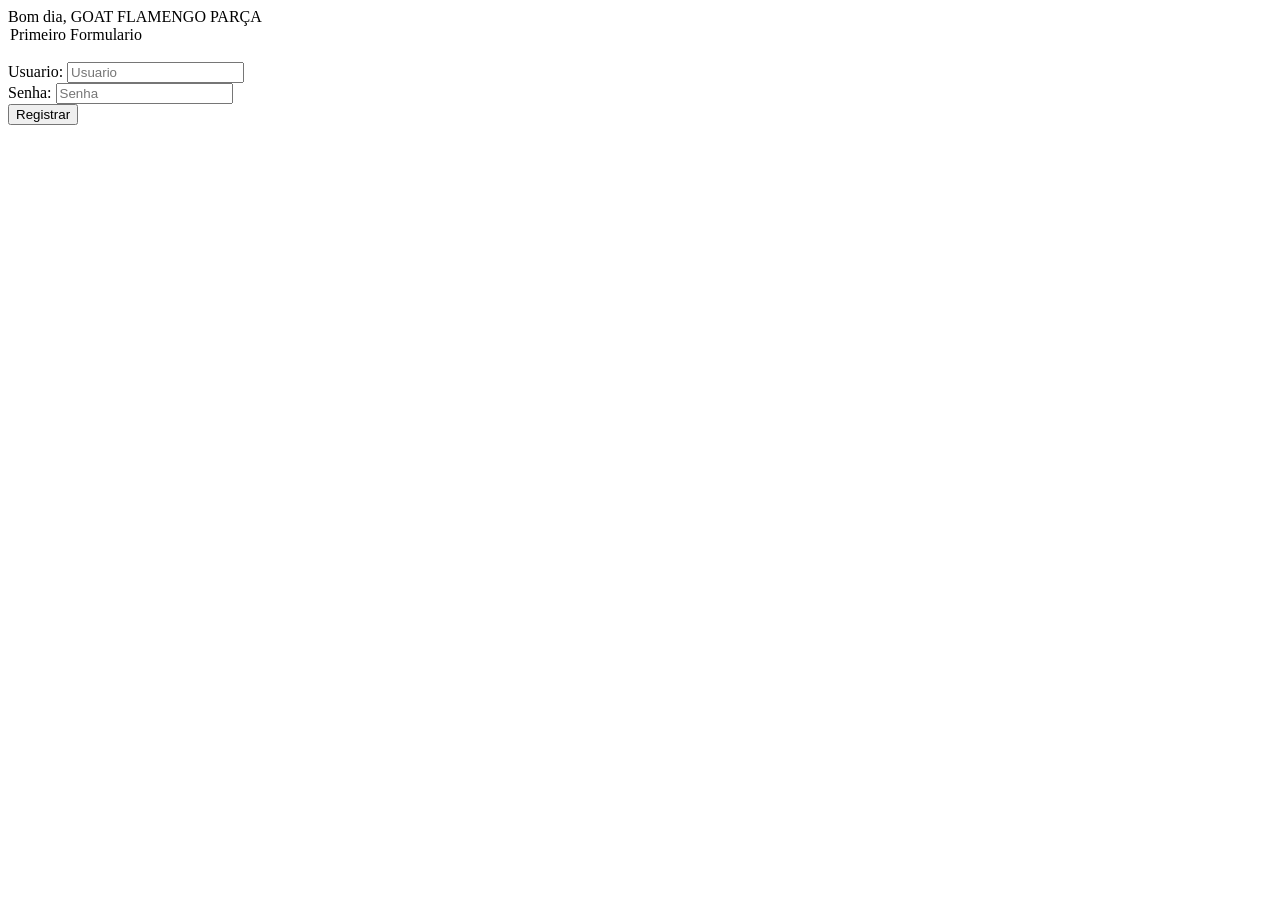
<file: Index.html>
<!DOCTYPE html>
  <html lang="PT-BR">
      <head>


        
      </head>
      <body>

      Bom dia, GOAT FLAMENGO PARÇA
        <form method="POST" action="index.php">
          <fieldsef>

            <legend>
              
              Primeiro Formulario
            
            </legend>
            <br>

            Usuario: <input type="text" placeholder="Usuario" minlength="5" maxlength="10" required><br>
            Senha: <input type="password" placeholder="Senha" minlength="5" maxlength="10" required><br>
            <input type="submit" value="Registrar">
          </fieldsef>
        </form>
        
      </body>
  </html>
</file>
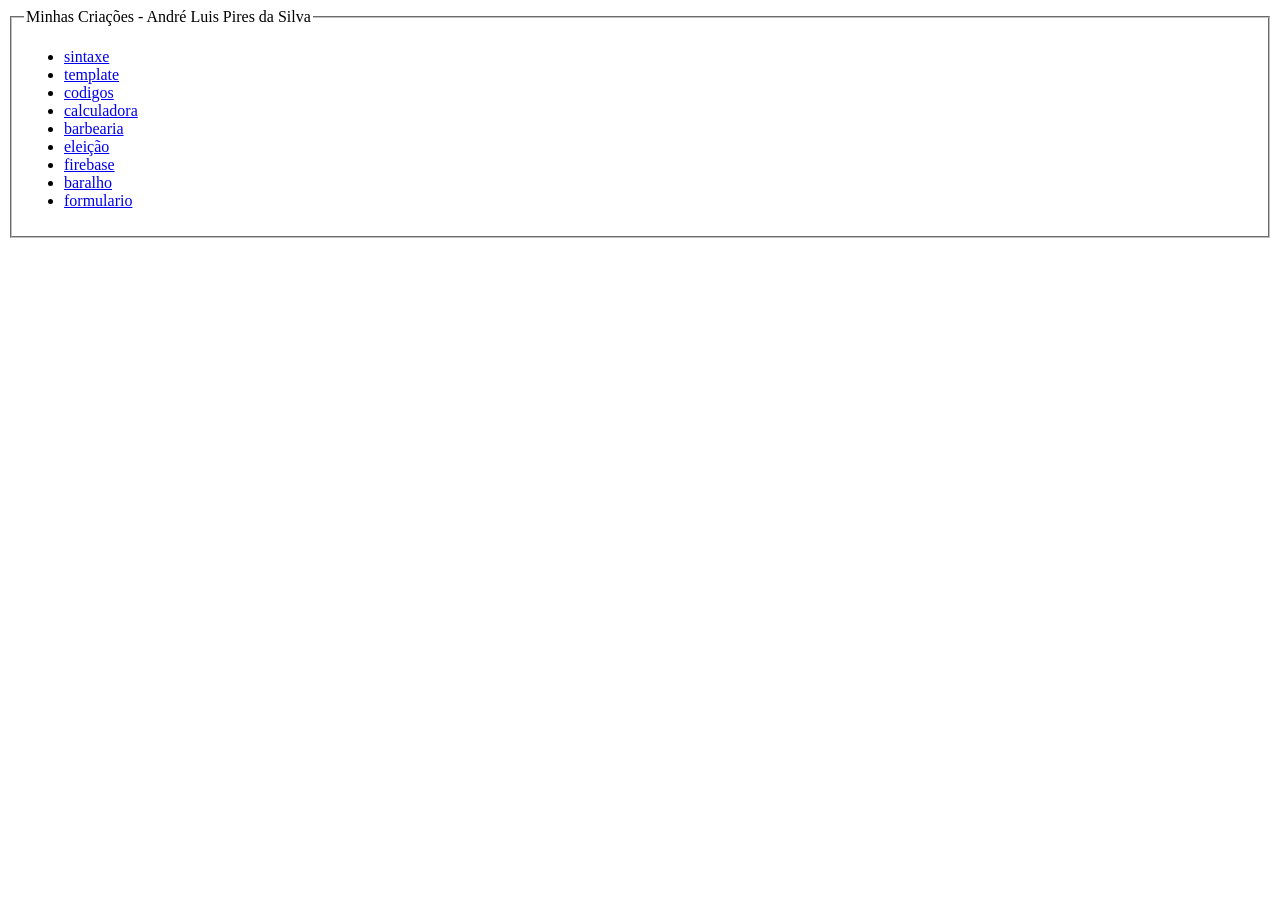
<file: index.html>
<!DOCTYPE html>
<html lang="en">
<head>
    <meta charset="UTF-8">
    <meta name="viewport" content="width-device-width, initial-scale=1.0">
    <title>Document</title>
</head>
<body>
    <fieldset>
        <legend>Minhas Criações - André Luis Pires da Silva</legend>
        <ul>
           <li><a href="sintaxe.html">sintaxe</a></li>
           <li><a href="template.html">template</a></li>
           <li><a href="codigos.html">codigos</a></li>
           <li><a href="calculadora/calculadora.html">calculadora</a></li>
           <li><a href="barbearia/barbearia.html">barbearia</li>
           <li><a href="eleição/urna.html">eleição</li>
           <li><a href="firebase/firebase.html">firebase</li>
           <li><a href="baralho/baralho.html">baralho</li>
           <li><a href="sistema/formulario.html">formulario</li>
        </ul>
    </fieldset>
</body>
</html>
</file>
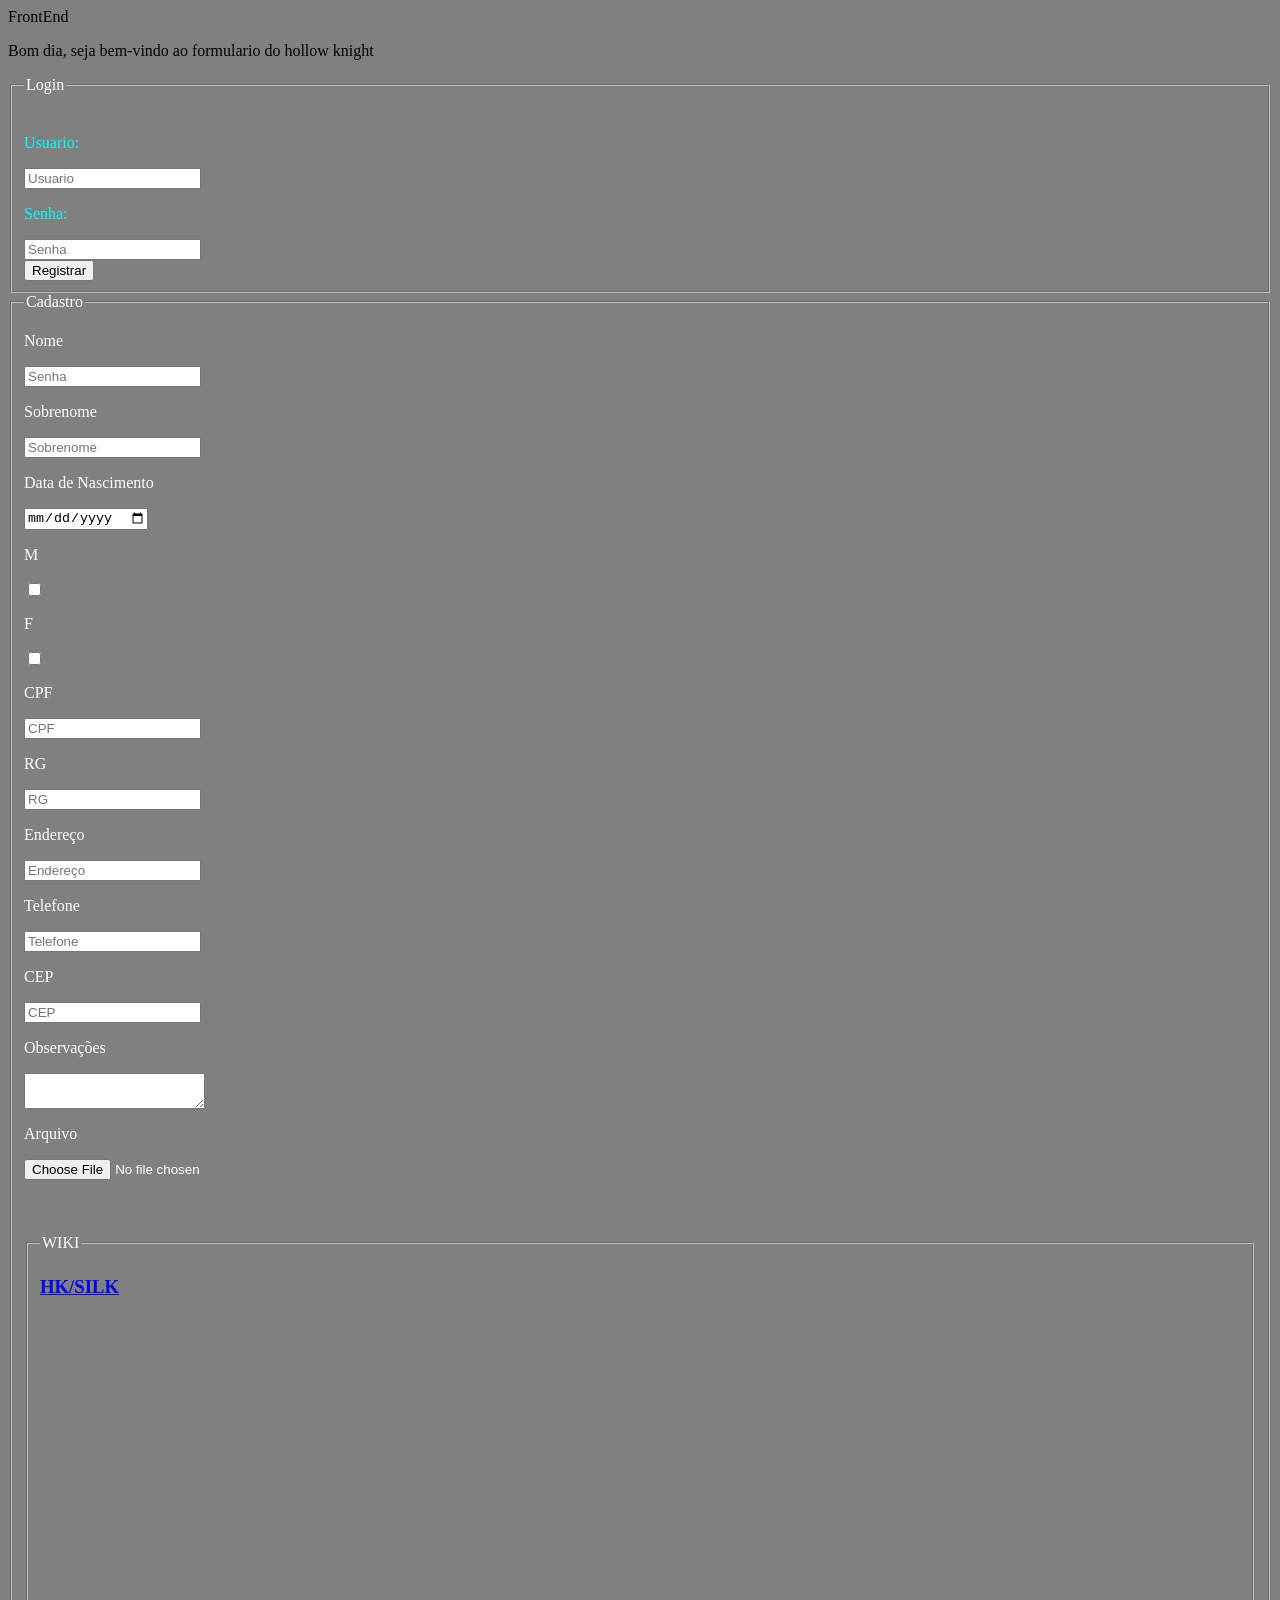
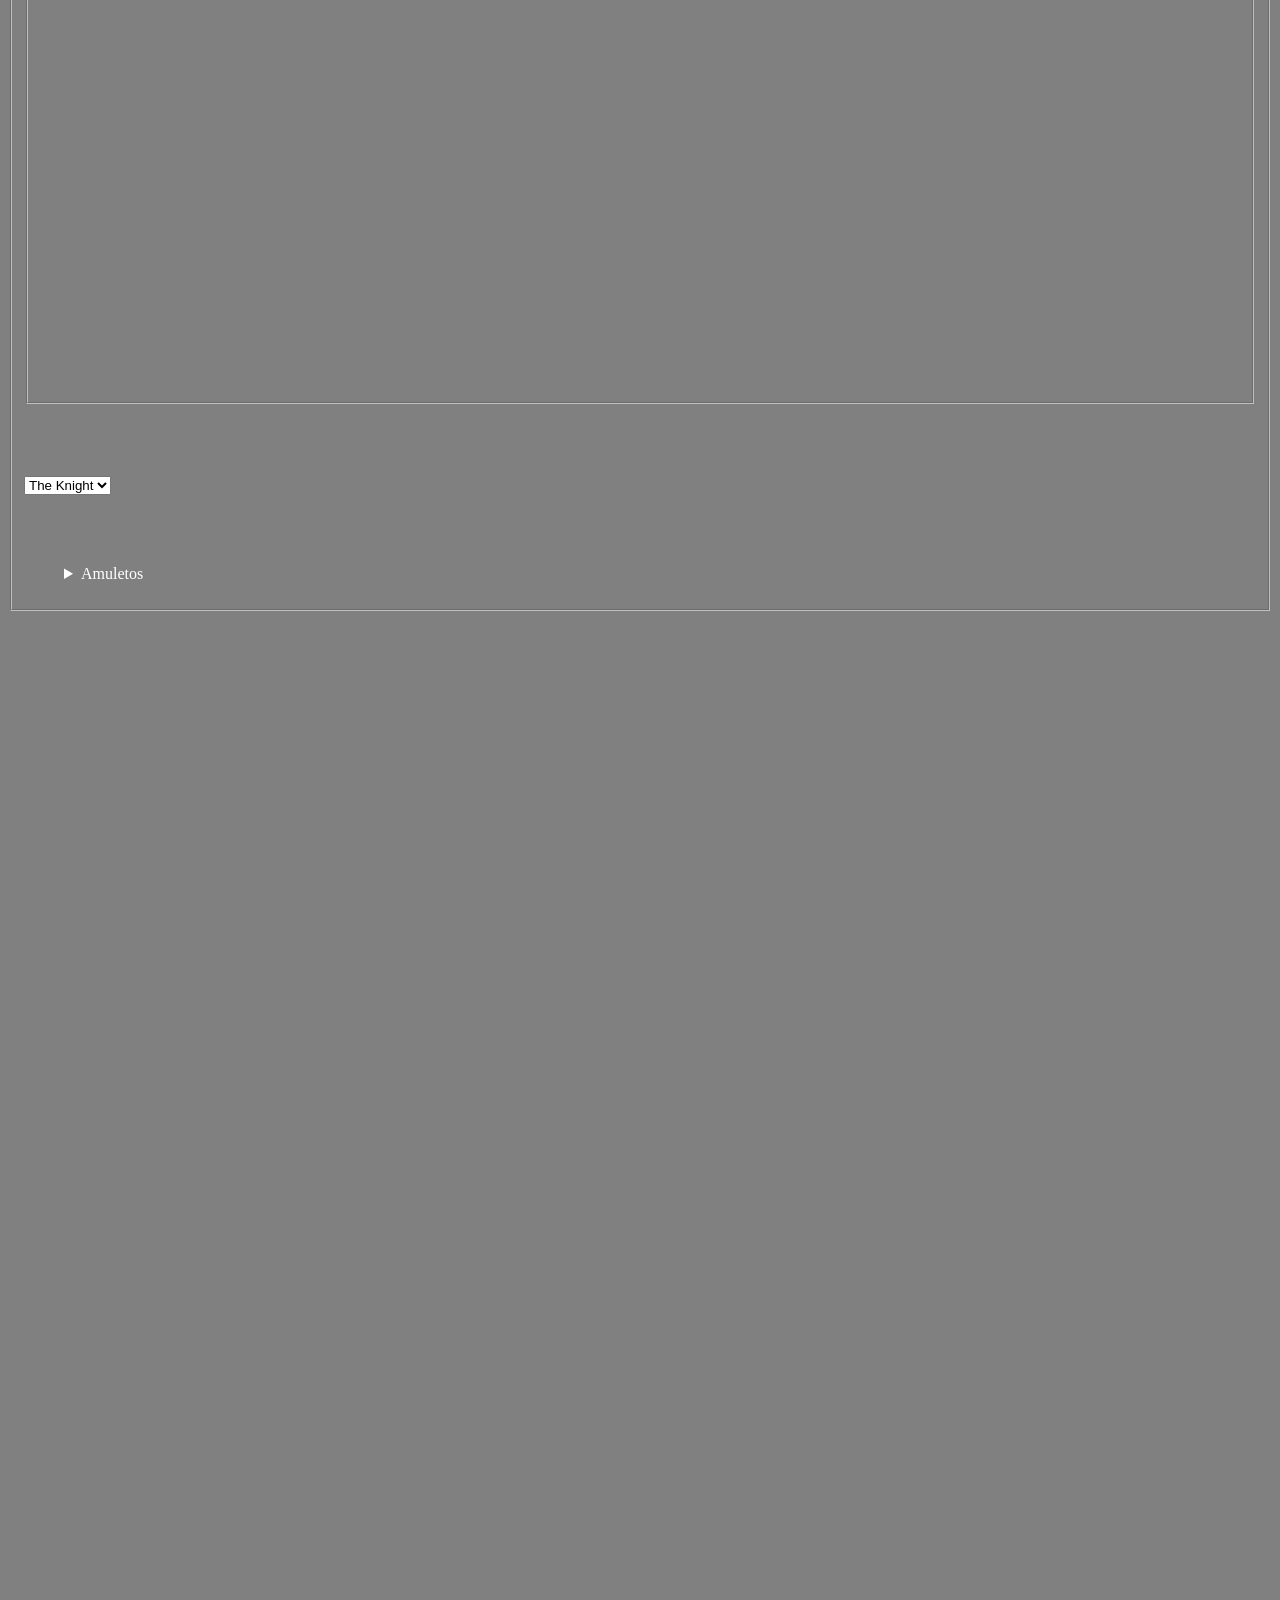
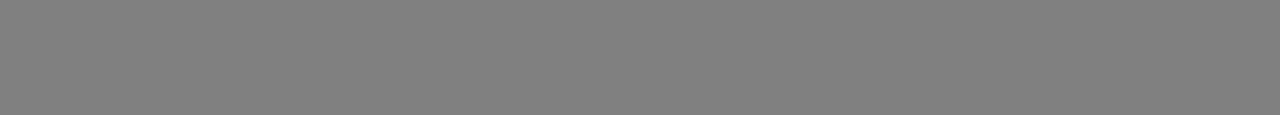
<file: codigos.html>
</html><!DOCTYPE html>
<html lang="PT-BR">
    <head>

     <tittle><p class="mengo">FrontEnd</tittle>
     <meta charset="utf-8">
     <link rel="stylesheet" type="text/css" href="">
     <script></script>
     
    </head>
  <style>

   .body{
      background-color: gray;
      color: white;
    }
    .iguais{
      color: cyan;
    }
    .submit{
      color: black;
    }
    .mengo{
      color: black
    }
    .foto{
      background-image: url("https://wallpapers.com/images/featured/hollow-background-gfqwy06xyo81wi4z.jpg");
      width:1920px;
      height:1080px ;
      background-repeat: no-repeat;
      background-attachment: fixed;
      background-position: center;
      background-size: cover;
    }
    .link{
      background-image: url("https://medias.itatiaia.com.br/dims4/default/58a5fb9/2147483647/strip/false/crop/1200x675+0+0/resize/1200x675!/quality/90/?url=https%3A%2F%2Fk2-prod-radio-itatiaia.s3.us-east-1.amazonaws.com%2Fbrightspot%2F06%2Ff1%2Fe019b66a46408718aec0124d5205%2Fhollow-knight-silksong.jpg");
      width:1200px;
      height:675px ;
    }
  </style>
    <body class="body">

    <p class="mengo">Bom dia, seja bem-vindo ao formulario do hollow knight</p>
      <form method="POST" action="index.php">
        <fieldset>

          <legend>
            
            Login
          
          </legend>
          <br>

          <p class="iguais">Usuario:</p> <input type="text" placeholder="Usuario" minlength="5" maxlength="10" required><br>
          <p class="iguais">Senha:</p> <input type="password" placeholder="Senha" minlength="5" maxlength="10" required><br>
          <input type="submit" value="Registrar" class="submit">
        </fieldset>
      
      <fieldset>

      <legend>Cadastro</legend>
      <p>Nome</p> <input type="text" placeholder="Senha" minlength="5" maxlength="25" required><br>
      <p>Sobrenome</p> <input type="text" placeholder="Sobrenome" minlength="5" maxlength="25" required><br>
      <p>Data de Nascimento</p> <input type="date">
      <p>M</p> <input type="checkbox">
      <p>F</p> <input type="checkbox">
      <p>CPF</p> <input type="number" placeholder="CPF" minlength="5" maxlength="20" required><br>
      <p>RG</p> <input type="number" placeholder="RG" minlength="5" maxlength="20" required><br>
      <p>Endereço</p> <input type="text" placeholder="Endereço" minlength="5" maxlength="20" required><br>
      <p>Telefone</p> <input type="number" placeholder="Telefone" minlength="5" maxlength="20" required><br>
      <p>CEP</p> <input type="number" placeholder="CEP" minlength="5" maxlength="20" required><br>
      <p>Observações</p><textarea></textarea><br>
      <p>Arquivo</p> <input type="file"><br>
      
      <br><br><br>
      <fieldset>
        <legend>
            WIKI
        </legend>    
      <h3><a href="https://hollowknight.wiki/w/Hollow_Knight_Wiki">HK/SILK</a></h3>
      <a href="https://hollowknight.wiki/w/Hollow_Knight_Wiki"><div class="link"></div></a>
      </fieldset>
      
      <br><br><br><br>
      <select>
        <option>The Knight</option>
        <option>Hornet</option>
        <option>Quirrel</option>
        <option>Cornifer</option>
        <option>Shakra</option>
        <option>Grimm</option>  

      </select>
      <br><br><br><br>
      <ul>
        <details>
            <summary>Amuletos</summary>
            
        <li> <a href="https://hollowknight.fandom.com/pt/wiki/Mestre_da_Corrida">Mestre da corrida</a></li>
        <li> <a href="https://hollowknight.fandom.com/pt/wiki/Corte_R%C3%A1pido">Corte rapido</a></li>
        <li> <a href="https://hollowknight.fandom.com/pt/wiki/Apanhador_de_Almas">Apanhador de almas</a></li>
        <li> <a href="https://hollowknight.fandom.com/pt/wiki/B%C3%BAssola_Caprichosa">Bússola Caprichosa</a></li>
        <li> <a href="https://hollowknight.fandom.com/pt/wiki/Enxame_de_Colecionadores">Enxame de Colecionadores</a></li>
        <li> <a href="https://hollowknight.fandom.com/pt/wiki/Carapa%C3%A7a_Robusta">Carapaça Robusta</a></li>
        <li> <a href="https://hollowknight.fandom.com/pt/wiki/Pedra_do_Xam%C3%A3">Pedra do Xamã</a></li>
        <li> <a href="https://hollowknight.fandom.com/pt/wiki/Devorador_de_Almas">Devorador de Almas</a></li>
        <li> <a href="https://hollowknight.fandom.com/pt/wiki/Devorador_de_Almas">Mestre da Esquiva</a></li>
        <li> <a href="https://hollowknight.fandom.com/pt/wiki/Can%C3%A7%C3%A3o_das_Larvas">Canção das Larvas</a></li>
        <li> <a href="https://hollowknight.fandom.com/pt/wiki/Elegia_da_Larvamosca">Elegia da Larvamosca</a></li>
        <li> <a href="https://hollowknight.fandom.com/pt/wiki/For%C3%A7a_Fr%C3%A1gil">Força Fragíl</a></li>
        <li> <a href="https://hollowknight.fandom.com/pt/wiki/Cora%C3%A7%C3%A3o_Fr%C3%A1gil">Coração Frágil</a></li>
        <li> <a href="https://hollowknight.fandom.com/pt/wiki/Gan%C3%A2ncia_Fr%C3%A1gil">Ganância Frági</a></li>
        <li> <a href="https://hollowknight.fandom.com/pt/wiki/Dobrador_de_Magias">Dobrador de Magias</a></li>
        <li> <a href="https://hollowknight.fandom.com/pt/wiki/Corpo_Firme">Corpo Firme</a></li>
        <li> <a href="https://hollowknight.fandom.com/pt/wiki/Golpe_Pesado">Golpe Pesado</a></li>
        <li> <a href="https://hollowknight.fandom.com/pt/wiki/Ferr%C3%A3o_Longo">Ferrão Longo</a></li>
        <li> <a href="https://hollowknight.fandom.com/pt/wiki/Marca_de_Orgulho">Marca de Orgulho</a></li>
        <li> <a href="https://hollowknight.fandom.com/pt/wiki/F%C3%BAria_dos_Ca%C3%ADdos">Fúria dos Caídos</a></li>
        <li> <a href="https://hollowknight.fandom.com/pt/wiki/Espinhos_da_Agonia">Espinhos da Agonia</a></li>
        <li> <a href="https://hollowknight.fandom.com/pt/wiki/Carapa%C3%A7a_de_Baldur">Carapaça de Baldur</a></li>
        <li> <a href="https://hollowknight.fandom.com/pt/wiki/Ninho_de_Flukesa">Ninho de Flukes</a></li>
        <li> <a href="https://hollowknight.fandom.com/pt/wiki/Ins%C3%ADgnia_do_Defensor">Insignia do Defensor</a></li>
        <li> <a href="https://hollowknight.fandom.com/pt/wiki/%C3%9Atero_Brillante">Útero Brilhante</a></li>
        <li> <a href="https://hollowknight.fandom.com/pt/wiki/Foco_R%C3%A1pido">Foco Rápido</a></li>
        <li> <a href="https://hollowknight.fandom.com/pt/wiki/Foco_Profundo">Foco Profundo</a></li>
        <li> <a href="https://hollowknight.fandom.com/pt/wiki/Cora%C3%A7%C3%A3o_de_Sangue_Vital">Coração de Sangue Vital</a></li>
        <li> <a href="https://hollowknight.fandom.com/pt/wiki/N%C3%BAcleo_de_Sangue_Vital">Núcleo de Sangue Vital</a></li>
        <li> <a href="https://hollowknight.fandom.com/pt/wiki/B%C3%AAn%C3%A7%C3%A3o_de_Joni">Bênção de Joni</a></li>
        <li> <a href="https://hollowknight.fandom.com/pt/wiki/Sangue_da_Colmeia">Sangue da Colmeia</a></li>
        <li> <a href="https://hollowknight.fandom.com/pt/wiki/Cogumelo_com_Esporos">Cogumelo com Esporos</a></li>
        <li> <a href="https://hollowknight.fandom.com/pt/wiki/Sombra_Afiada">Sombra Afiada</a></li>
        <li> <a href="https://hollowknight.fandom.com/pt/wiki/Forma_de_Unn">Forma de Unn</a></li>
        <li> <a href="https://hollowknight.fandom.com/pt/wiki/Gl%C3%B3ria_do_Mestre_do_Ferr%C3%A3o">Glória do Mestre do Ferrão</a></li>
        <li> <a href="https://hollowknight.fandom.com/pt/wiki/Can%C3%A7%C3%A3o_das_Tecel%C3%A3s">Canção das Tecelãs</a></li>
        <li> <a href="https://hollowknight.fandom.com/pt/wiki/Portador_dos_Sonhos">Portador dos Sonhos</a></li>
        <li> <a href="https://hollowknight.fandom.com/pt/wiki/Escudo_dos_Sonhos">Escudo dos Sonhos</a></li>
        <li> <a href="https://hollowknight.fandom.com/pt/wiki/Crian%C3%A7a_Grimm">Criança Grimm</a></li>
        <li> <a href="https://hollowknight.fandom.com/pt/wiki/Melodia_Despreocupada">Melodia Despreocupada</a></li>
        <li> <a href="https://hollowknight.fandom.com/pt/wiki/Alma_do_Rei">Alma do Rei</a></li>
       
        </details>

      </fieldset>
      
      </form>
      <div class="foto"></div> 
    </body>
</html>
</file>
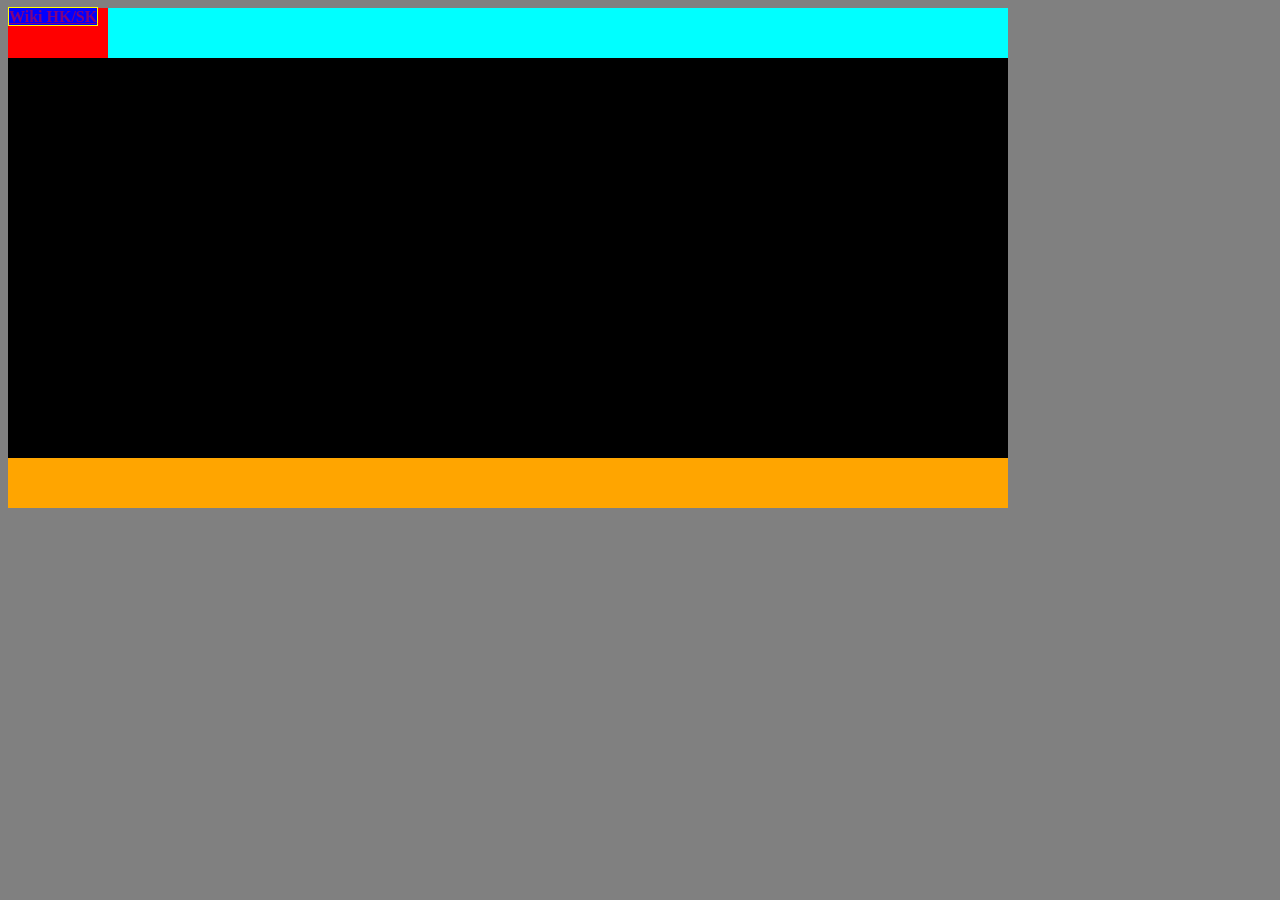
<file: template.html>
<!DOCTYPE html>
<html lang="en">
<head>
    <meta charset="UTF-8">
    <meta name="viewport" content="width-device-width, initial-scale=1.0">
    <title>Document</title>
    <style>
    body{
    background-color: gray;
    width: 1000px;
    height: 500px;
    }
    header{
    background-color: cyan;
    width: 100%;
    height: 10%;
    }
    main{
      background-color: black;
    width: 100%;
    height: 80%;
    }
    footer{
      background-color: orange;
    width: 100%;
    height: 10%;
    }
    .menu{
        width: 10%;
        height: 100%;
        background-color: red;
        display: fiex;
    }
    a:hover{
      color: rgb(255,255,255);
    }
    .LinkMenu{
        color:purple;
        border:1px solid yellow;
        width: 100%;
        height: 100%;
        background-color: blue;
        font-family: cursive;
        font-size: 100%;
        font-weight: bold;
    }
    </style>
</head>
<body>
  <header>
    <div class="menu">
      
      <a class="LinkMenu" href="//hollowknight.fandom.com/wiki/Hollow_Knight_Wiki">Wiki HK/SK</a>
    </div>

  </header>
  
  <main>
  
  
    
  </main>
  
  <footer>
</file>
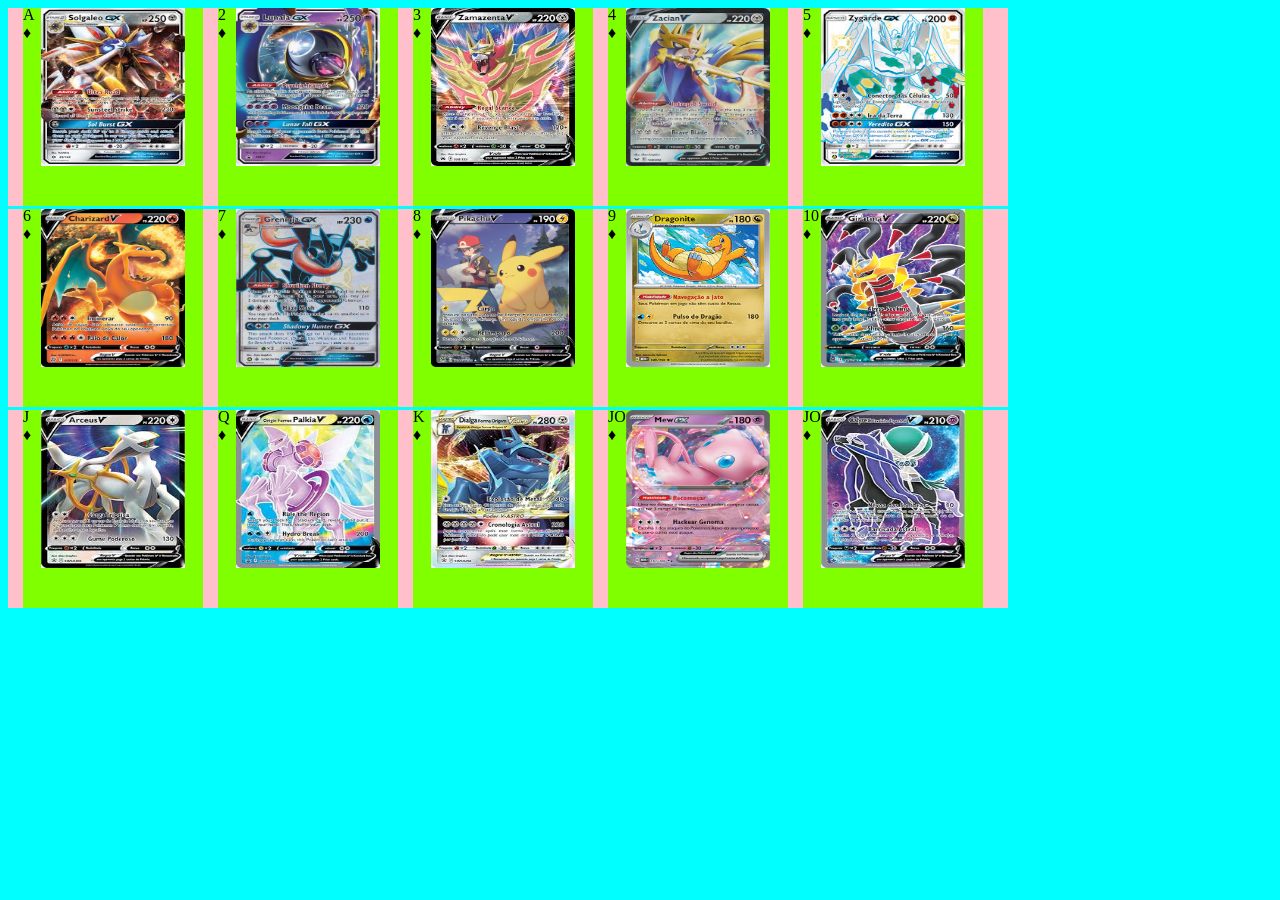
<file: baralho/baralho.html>
<!DOCTYPE html>
<html lang="en">
<head> 
    <meta charset="UTF-8"> 
    <meta name="viewport" content="width=device-width, initial-scale=1.0"> 
    <title>Document</title> 
    <link rel="stylesheet" href="baralho.css">
</head>
<body> 
    <div class="linha1"> 
        <div class="linha11 carta"><p class="cima">A<br>&#9830;</p><div class="foto"><img src="imagem/foto1.png" width="100%" height="100%"></div><p class="baixo"></p></div>       
        <div class="linha12 carta"><p class="cima">2<br>&#9830;</p><div class="foto"><img src="imagem/foto2.png" width="100%" height="100%"></div><p class="baixo"></p></div>       
        <div class="linha13 carta"><p class="cima">3<br>&#9830;</p><div class="foto"><img src="imagem/foto3.png" width="100%" height="100%"></div><p class="baixo"></p></div>       
        <div class="linha14 carta"><p class="cima">4<br>&#9830;</p><div class="foto"><img src="imagem/foto4.png" width="100%" height="100%"></div><p class="baixo"></p></div>       
        <div class="linha15 carta"><p class="cima">5<br>&#9830;</p><div class="foto"><img src="imagem/foto5.png" width="100%" height="100%"></div><p class="baixo"></p></div>       
   </div>
    
    <div class="linha2"> 
        <div class="linha21 carta"><p class="cima">6<br>&#9830;</p><div class="foto"><img src="imagem/foto6.png" width="100%" height="100%"></div><p class="baixo"></p></div>       
        <div class="linha22 carta"><p class="cima">7<br>&#9830;</p><div class="foto"><img src="imagem/foto7.png" width="100%" height="100%"></div><p class="baixo"></p></div>       
        <div class="linha23 carta"><p class="cima">8<br>&#9830;</p><div class="foto"><img src="imagem/foto8.png" width="100%" height="100%"></div><p class="baixo"></p></div>       
        <div class="linha24 carta"><p class="cima">9<br>&#9830;</p><div class="foto"><img src="imagem/foto9.png" width="100%" height="100%"></div><p class="baixo"></p></div>       
        <div class="linha25 carta"><p class="cima">10<br>&#9830;</p><div class="foto"><img src="imagem/foto10.png" width="100%" height="100%"></div><p class="baixo"></p></div>       
    </div>
    
    <div class="linha3"> 
        <div class="linha31 carta"><p class="cima">J<br>&#9830;</p><div class="foto"><img src="imagem/foto11.png" width="100%" height="100%"></div><p class="baixo"></p></div>       
        <div class="linha32 carta"><p class="cima">Q<br>&#9830;</p><div class="foto"><img src="imagem/foto12.png" width="100%" height="100%"></div><p class="baixo"></p></div>       
        <div class="linha33 carta"><p class="cima">K<br>&#9830;</p><div class="foto"><img src="imagem/foto13.png" width="100%" height="100%"></div><p class="baixo"></p></div>       
        <div class="linha34 carta"><p class="cima">JO<br>&#9830;</p><div class="foto"><img src="imagem/foto14.png" width="100%" height="100%"></div><p class="baixo"></p></div>       
        <div class="linha35 carta"><p class="cima">JO<br>&#9830;</p><div class="foto"><img src="imagem/foto15.png" width="100%" height="100%"></div><p class="baixo"></p></div>                                                     
    </div>
</body>
</html>
</file>
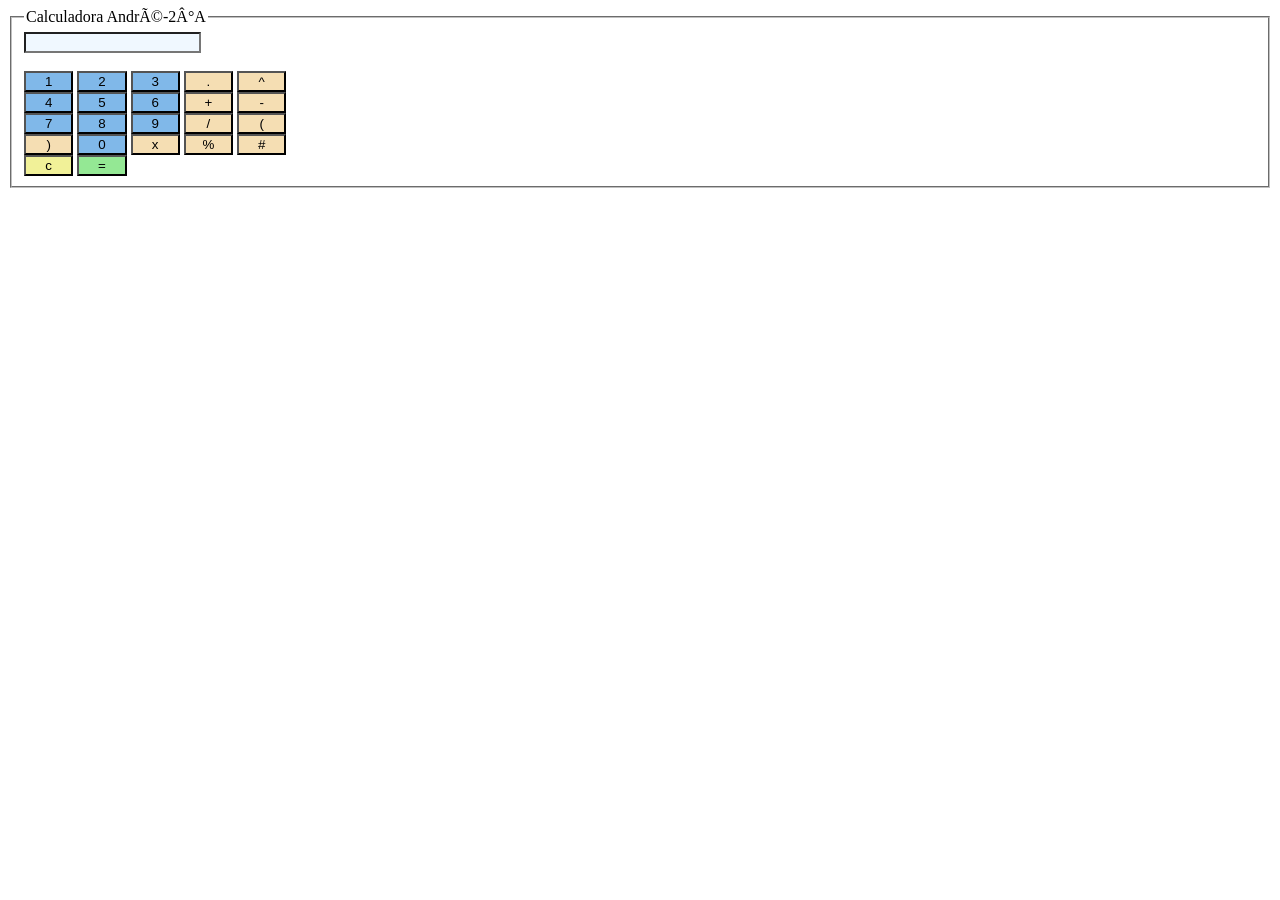
<file: calculadora/calculadora.html>
<!DOCTYPE html>
<html lang="PT-BR">
<head>
    <meta charset="arial">
    <meta name="viewport" content="width=device-width, initial-scale=1.0">
    <title>Calculadora</title>

    <style>
        .campo{
            background-color: aliceblue
        }
        .botao{
            width:4% ;
            height:3% ;
            background-color: rgb(128, 184, 233);
        }
        .botao2{
            width:4% ;
            height:3% ;
            background-color: wheat;
        }
        .botao3{
            width:4% ;
            height:3% ;
            background-color: rgb(241, 241, 152);
        }
        .botao4{
            width:4% ;
            height:3% ;
            background-color: rgb(148, 232, 148);
        }
       
    </style>
    <script>
        function adicionar(valor){
            document.getElementById("campo").value += valor;
        }
        function limpar(){
            document.getElementById('campo').value = "";
        }
        function calcular(){
            var campo = document.getElementById("campo");
            try{
                campo.value = eval(campo.value);
            }catch(error){
                 campo.value ="Erro";
            }
        }
    </script>
</head>
<body>
   
    <fieldset>
        <legend>Calculadora André-2°A</legend>
        <input type="text" class="campo" id="campo"><br><br>
        <button class="botao" onclick="adicionar('1')">1</button>
        <button class="botao" onclick="adicionar('2')">2</button>
        <button class="botao" onclick="adicionar('3')">3</button>
        <button class="botao2" onclick="adicionar('.')">.</button>
        <button class="botao2" onclick="adicionar('^')">^</button><br>
        <button class="botao" onclick="adicionar('4')">4</button>
        <button class="botao" onclick="adicionar('5')">5</button>
        <button class="botao" onclick="adicionar('6')">6</button>
        <button class="botao2" onclick="adicionar('+')">+</button>
        <button class="botao2" onclick="adicionar('-')">-</button><br>
        <button class="botao" onclick="adicionar('7')">7</button>
        <button class="botao" onclick="adicionar('8')">8</button>
        <button class="botao" onclick="adicionar('9')">9</button>
        <button class="botao2" onclick="adicionar('/')">/</button>
        <button class="botao2">(</button><br>
        <button class="botao2">)</button>
        <button class="botao" onclick="adicionar('0')">0</button>
        <button class="botao2" onclick="adicionar('*')">x</button>
        <button class="botao2" onclick="adicionar('%')">%</button>
        <button class="botao2" onclick="adicionar('#')">#</button><br>
        <button class="botao3" onclick="limpar()">c</button>
        <button class="botao4" onclick="calcular()">=</button>
    </fieldset>

</body>
</html>
</file>
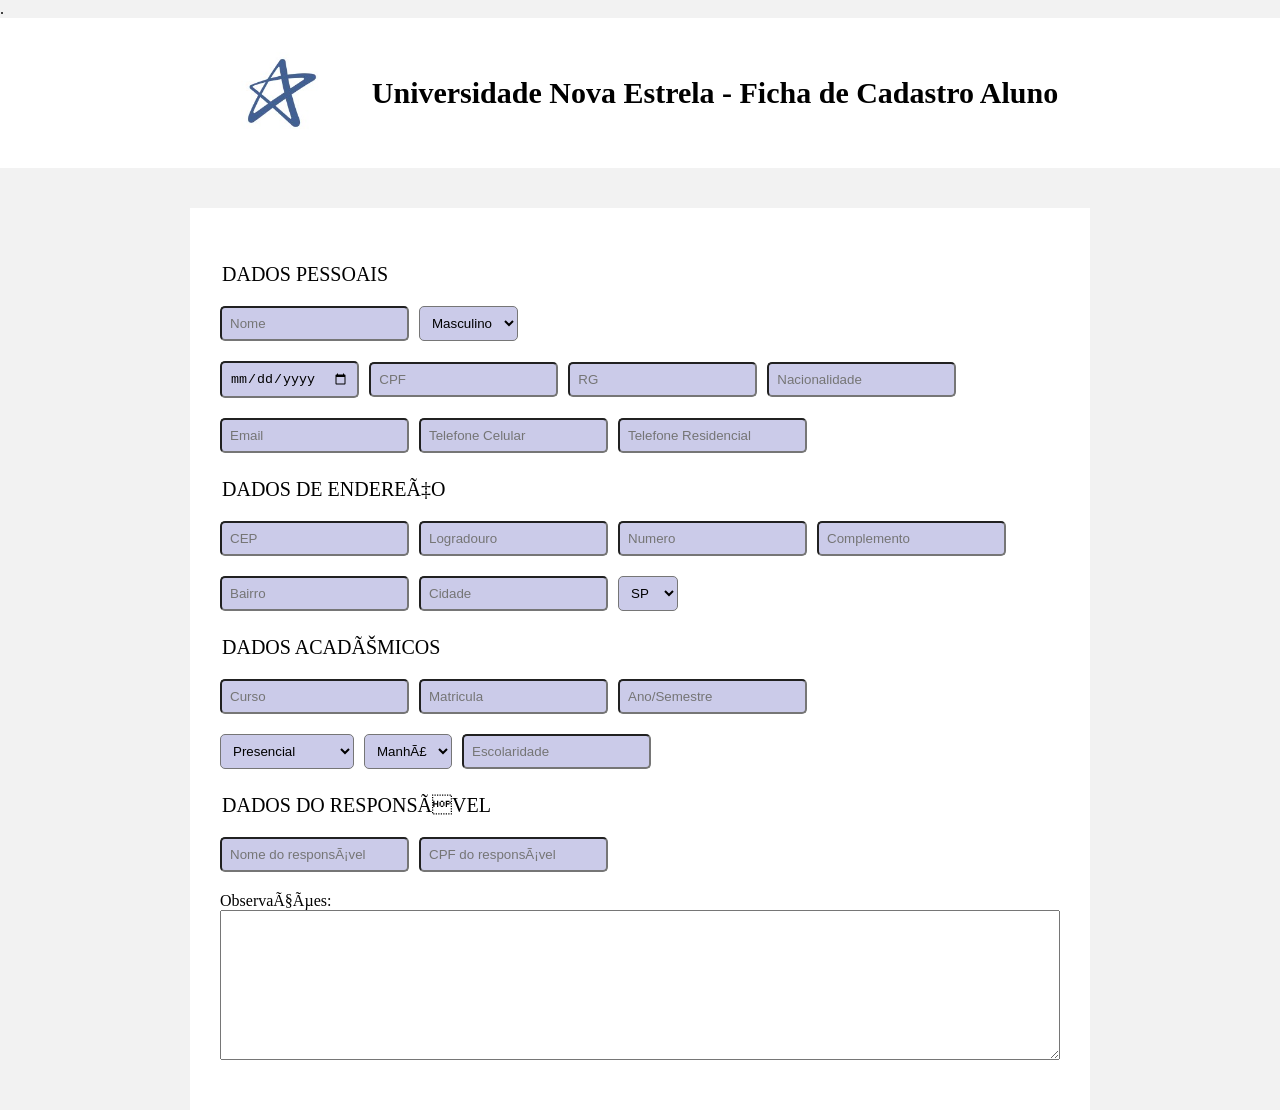
<file: sistema/formulario.html>
.<!DOCTYPE html>
<html lang="PT-BR">
<head>
    <meta charset="arial">
    <meta name="viewport" content="width=device-width, initial-scale=1.0">
    <title>Document</title>
    <style>
* {
    box-sizing: border-box;
}

body {
    margin: 0;
    min-height: 100%;
    background-color: #f2f2f2;
    font-family: Arial,
}

header {
    width: 100%;
    height: 150px;
    background-color: white;
    display: flex;
    align-items: center;
    justify-content: center;
    gap: 30px;
    margin-bottom: 40px;
}

.moldura {
    width: 120px;
    margin: 0;
}

.texto1 {
    font-size: 30px;
    margin: 0;
}

main {
    width: 100%;
    display: flex;
    justify-content: center;
}


.site {
    width: 900px;
    min-height: 900px;
    background-color: white;
    padding: 30px;
    margin: 0;
}

input,
select {
    background-color: rgb(203, 203, 233);
    padding: 8px;
    border-radius: 5px;
}

textarea {
    width: 100%;
    height: 150px;
}

.linha1,
.linha2,
.linha3,
.linha4,
.linha5,
.linha6,
.linha7,
.linha8,
.linha9 {
    width: 100%;
    margin-bottom: 20px;
    display: flex;
    align-items: center;
    gap: 10px;
}

.linha9 {
    display: block;
}

legend {
    font-size: 20px;
    margin-top: 25px;
    margin-bottom: 20px;
}

    </style>
</head>
<body>
    <header>
        <div>
            <img class="moldura" src="imagem/UniEstrela.png">
        </div>
        <div class="texto1">
             <b>Universidade Nova Estrela - Ficha de Cadastro Aluno</b>
        </div>                                     
    </header>
    <main>
    <div class="site">
            <legend>
                DADOS PESSOAIS
            </legend>

        <div class="linha1">
            <input type="text" placeholder="Nome" minlength="5" maxlength="30" required>
            <select>
                <option>Masculino</option>
                <option>Feminino</option>
                <option>Carro</option>
            </select>
        </div>
        <div class="linha2">
            <input type="date">
            <input type="text" placeholder="CPF" minlength="5" maxlength="30" required>
            <input type="text" placeholder="RG" minlength="5" maxlength="30" required>
            <input type="text" placeholder="Nacionalidade" minlength="5" maxlength="30" required>
        </div>
        <div class="linha3">
            <input type="email" placeholder="Email" minlength="5" maxlength="50" required>
            <input type="number" placeholder="Telefone Celular" minlength="5" maxlength="30" required>
            <input type="number" placeholder="Telefone Residencial" minlength="5" maxlength="30" required>
        </div>
            <legend>
                DADOS DE ENDEREÇO
            </legend>

        <div class="linha4">
            <input type="number" placeholder="CEP" minlength="5" maxlength="30" required>
            <input type="text" placeholder="Logradouro" minlength="5" maxlength="45" required>
            <input type="number" placeholder="Numero" minlength="5" maxlength="30" required>
            <input type="text" placeholder="Complemento" minlength="5" maxlength="30" required>
        </div>
        <div class="linha5">
            <input type="text" placeholder="Bairro" minlength="5" maxlength="30" required>
            <input type="text" placeholder="Cidade" minlength="5" maxlength="30" required>
            <select>
                <option>SP</option>
                <option>MG</option>
                <option>RJ</option>
                <option>MS</option>
                <option>MT</option>
                <option>SC</option>
                <option>RS</option>
                <option>PR</option>
            </select>
        </div>
            <legend>
                DADOS ACADÊMICOS
            </legend>

        <div class="linha6">
            <input type="text" placeholder="Curso" minlength="5" maxlength="30" required>
            <input type="int" placeholder="Matricula" minlength="5" maxlength="30" required>
            <input type="text" placeholder="Ano/Semestre" minlength="5" maxlength="30" required>
        </div>
        <div class="linha7">
            <select>
                <option>Presencial</option>
                <option>Semi-presencial</option>
                <option>Home-office</option>
            </select>
            <select>
                <option>Manhã</option>
                <option>Tarde</option>
                <option>Noite</option>
            </select>
            <input type="text" placeholder="Escolaridade" minlength="5" maxlength="60" required>
        </div>
            <LEGend>
                DADOS DO RESPONSÁVEL
            </LEGend>

        <div class="linha8">
            <input type="text" placeholder="Nome do responsável" minlength="5" maxlength="30" required>
            <input type="number" placeholder="CPF do responsável" minlength="5" maxlength="30" required>
        </div>
        <div class="linha9">
            Observações:
            <textarea></textarea>
        </div>
    </div>
    </main>
    <footer></footer>
</body>
</html>
</file>
<file: baralho/baralho.css>
body{
    width: 1000px;
    height: 600px;
    background-color: aqua;
}
.linha1, .linha2, .linha3{
    width: 100% ;
    height: 33%;
    background-color: pink ;
    margin-top: 0.3%;
    flex-direction: row;
}
.linha11, .linha12, .linha13, .linha14, .linha15, .linha21, .linha22, .linha23, .linha24,.linha25, .linha31, .linha32, .linha33, .linha34, .linha35{
    width: 18%;
    height: 100%;
    background-color: chartreuse ;
    margin-left: 1.5%;
    float: left ;
    display: inline ;
    flex-direction: row;
}
.cima, .baixo, .foto{
    display: inline;
    float: left;
}
.cima, .baixo{
    width: 10%;
    height: 10%;
}
.foto{
    width:80% ;
    height: 80%;
}
.baixo{
    margin-top: 90%;
}
.cima{
    margin-top: -1%;
}
</file>
